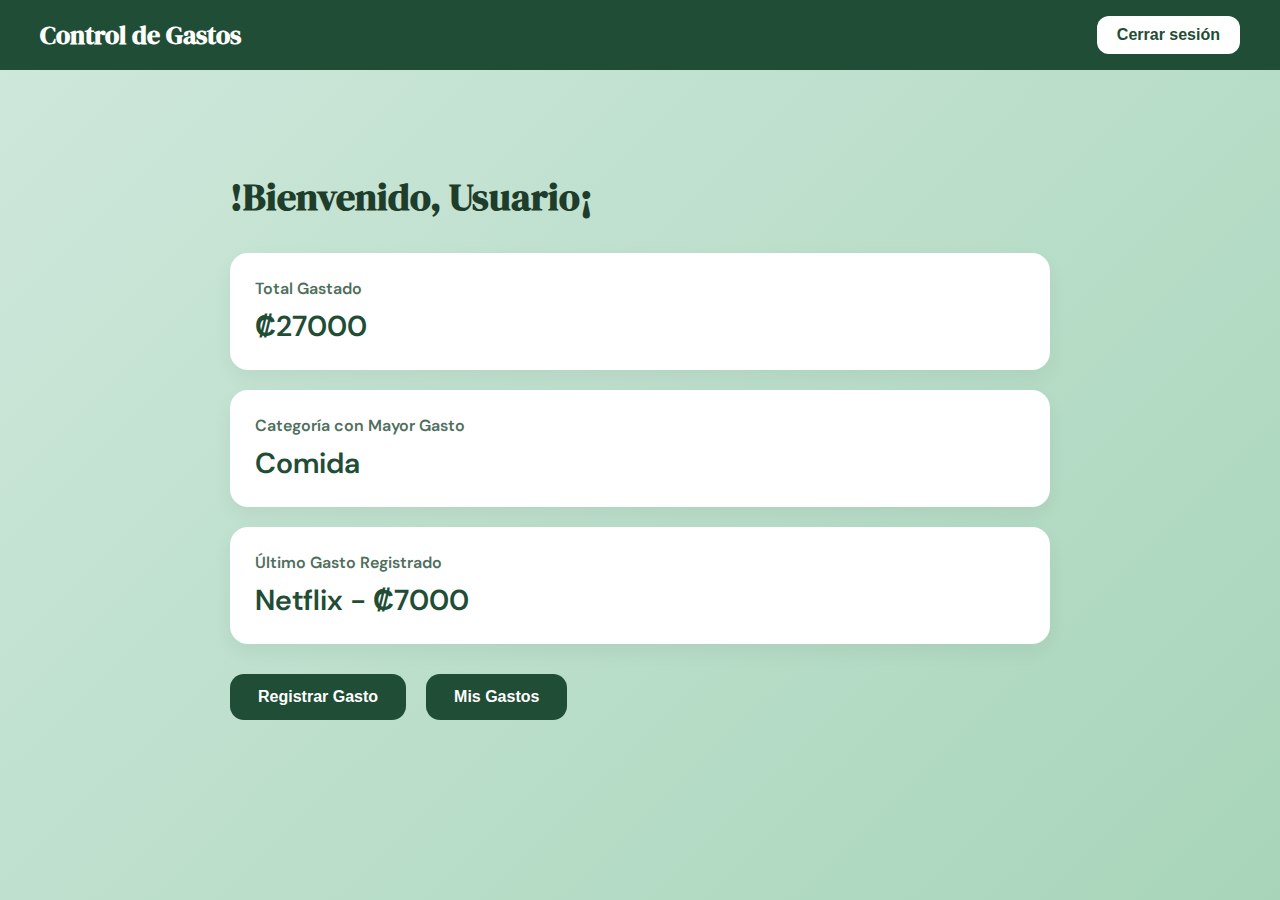
<file: ControlGastos.html>
<!DOCTYPE html>
<html lang="es">

<head>
    <meta charset="UTF-8">
    <title>Panel de Gastos</title>
    <link href="https://fonts.googleapis.com/css2?family=DM+Serif+Display&family=DM+Sans:wght@400;600&display=swap"
        rel="stylesheet">

    <link rel="stylesheet" href="stylesConGast.css">

</head>

<body>
    <header class="navbar">
        <h2>Control de Gastos</h2>
        <button class="logout-btn" onclick="cerrarSesion()">Cerrar sesión</button>
    </header>

    <div class="container">
        <h1>!Bienvenido,  <span id="nombreUsuario"></span>¡</h1>

        <div class="card">
            <h2>Total Gastado</h2>
            <p id="totalGastado">₡0</p>
        </div>

        <div class="card">
            <h2>Categoría con Mayor Gasto</h2>
            <p id="categoriaMayor">Ninguna</p>
        </div>

        <div class="card">
            <h2>Último Gasto Registrado</h2>
            <p id="ultimoGasto">Ninguno</p>
        </div>

        <div class="acciones">
            <button onclick="irRegistrar()">Registrar Gasto</button>
            <button onclick="irMisGastos()">Mis Gastos</button>
  
        </div>
    </div>

    <script src="ControlGastos.js"></script>
</body>

</html>
</file>
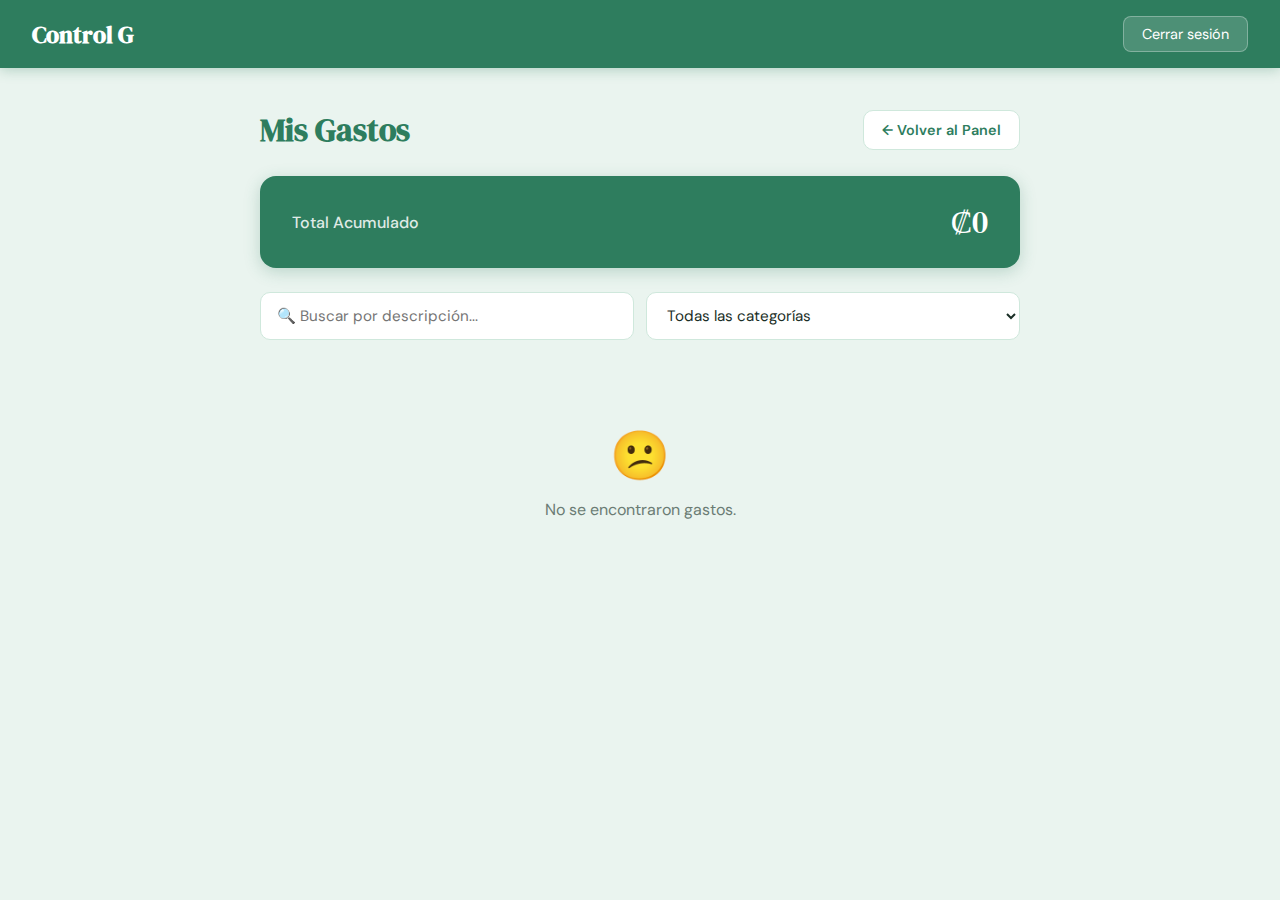
<file: MisGastos.html>
<!DOCTYPE html>
<html lang="es">
<head>
    <meta charset="UTF-8">
    <meta name="viewport" content="width=device-width, initial-scale=1.0">
    <title>Mis Gastos - Control G</title>
    <link href="https://fonts.googleapis.com/css2?family=DM+Serif+Display&family=DM+Sans:wght@400;500;600&display=swap" rel="stylesheet">
    <link rel="stylesheet" href="MisGastos.css">
</head>
<body>

    <header class="navbar">
        <h2>Control G</h2>
        <button class="logout-btn" onclick="window.location.href='login.html'">Cerrar sesión</button>
    </header>

    <div class="container">

        <div class="top-bar">
            <h1>Mis Gastos</h1>
            <button class="btn-volver" onclick="window.location.href='ControlGastos.html'">← Volver al Panel</button>
        </div>

        <div class="card-total">
            <span class="label-total">Total Acumulado</span>
            <span id="totalAcumulado" class="monto-total">₡0</span>
        </div>

        <div class="filtros">
            <input type="text" id="buscador" placeholder="🔍 Buscar por descripción..." oninput="filtrar()">
            <select id="filtroCategoria" onchange="filtrar()">
                <option value="">Todas las categorías</option>
                <option value="Comida">Comida</option>
                <option value="Transporte">Transporte</option>
                <option value="Entretenimiento">Entretenimiento</option>
                <option value="Servicios">Servicios</option>
                <option value="Otros">Otros</option>
            </select>
        </div>

        <div id="listaGastos" class="lista-gastos">
        </div>

        <div id="mensajeVacio" class="mensaje-vacio" style="display:none;">
            <span>😕</span>
            <p>No se encontraron gastos.</p>
        </div>

    </div>

    <script src="ControlGastos.js"></script>
    <script src="MisGastos.js"></script>
</body>
</html>
</file>
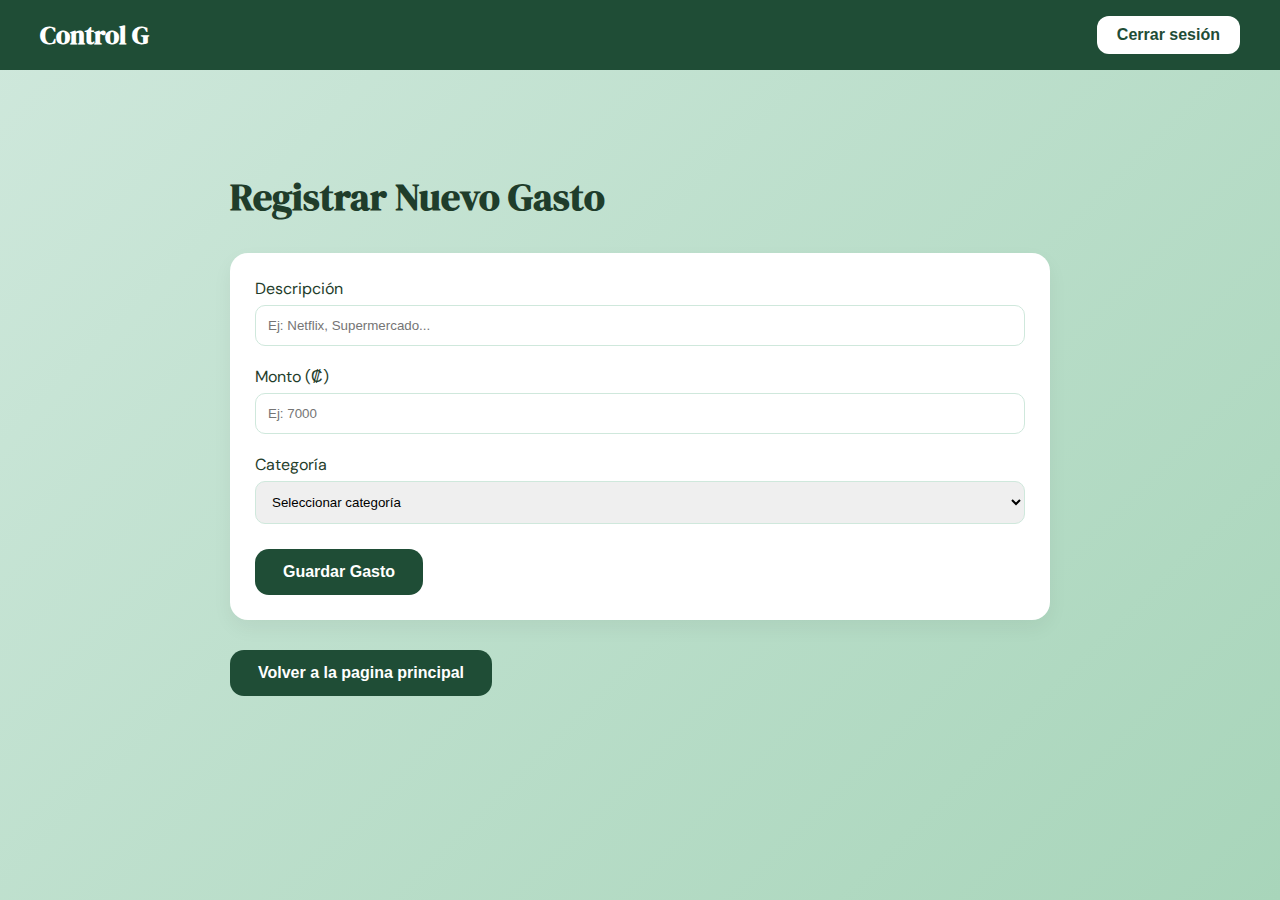
<file: RegistroGasto.html>
<!DOCTYPE html>
<html lang="es">
<head>
    <meta charset="UTF-8">
    <title>Registrar Gasto - Control G</title>
    <link href="https://fonts.googleapis.com/css2?family=DM+Serif+Display&family=DM+Sans:wght@400;600&display=swap" rel="stylesheet">
    <link rel="stylesheet" href="stylesConGast.css">
</head>
<body>

    <div class="navbar">
        <h2>Control G</h2>
        <button class="logout-btn">Cerrar sesión</button>
    </div>

    <div class="container">
        <h1>Registrar Nuevo Gasto</h1>

        <div class="card">
            <form id="form-gasto">

                <div style="margin-bottom: 20px;">
                    <label>Descripción</label>
                    <input type="text" id="descripcion" placeholder="Ej: Netflix, Supermercado..."
                        style="width:100%; padding:12px; border-radius:10px; border:1px solid #cfe8dc; margin-top:6px;">
                </div>

                <div style="margin-bottom: 20px;">
                    <label>Monto (₡)</label>
                    <input type="number" id="monto" placeholder="Ej: 7000"
                        style="width:100%; padding:12px; border-radius:10px; border:1px solid #cfe8dc; margin-top:6px;">
                </div>

                <div style="margin-bottom: 25px;">
                    <label>Categoría</label>
                    <select id="categoria"
                        style="width:100%; padding:12px; border-radius:10px; border:1px solid #cfe8dc; margin-top:6px;">
                        <option value="">Seleccionar categoría</option>
                        <option>Comida</option>
                        <option>Transporte</option>
                        <option>Entretenimiento</option>
                        <option>Servicios</option>
                        <option>Otros</option>
                    </select>
                </div>

                <button type="submit">Guardar Gasto</button>

            </form>
        </div>

        <div class="acciones">
            <button onclick="window.location.href='ControlGastos.html'">
                Volver a la pagina principal
            </button>
        </div>

    </div>

    <script src="ControlGastos.js"></script>
    <script src="RegistroGastos.js"></script>

</body>
</html>
</file>
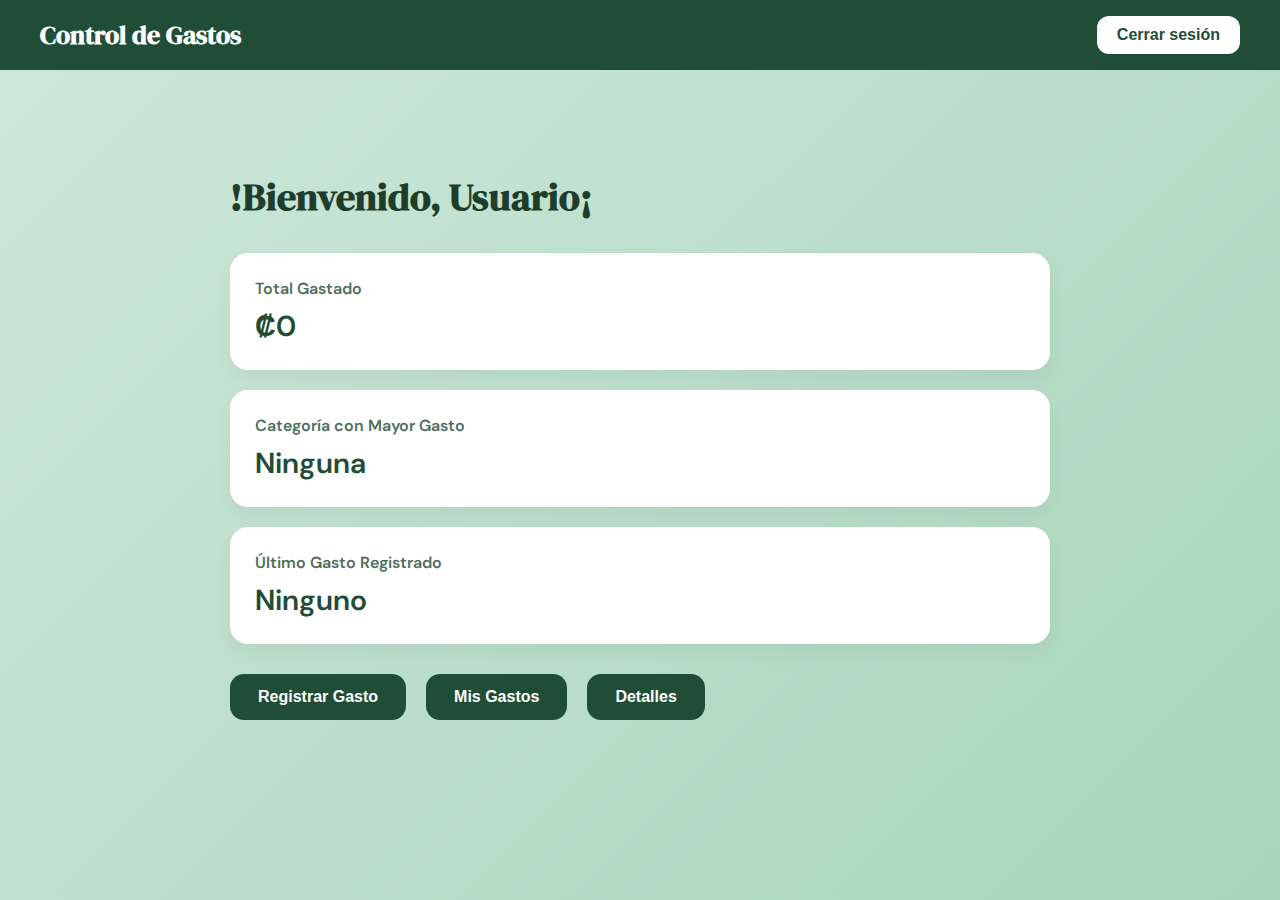
<file: html/ControlGastos.html>
<!DOCTYPE html>
<html lang="es">

<head>
    <meta charset="UTF-8">
    <title>Panel de Gastos</title>
    <link href="https://fonts.googleapis.com/css2?family=DM+Serif+Display&family=DM+Sans:wght@400;600&display=swap"
        rel="stylesheet">

    <link rel="stylesheet" href="../css/stylesConGast.css">

</head>

<body>
    <header class="navbar">
        <h2>Control de Gastos</h2>
        <button class="logout-btn" onclick="cerrarSesion()">Cerrar sesión</button>
    </header>

    <div class="container">
        <h1>!Bienvenido,  <span id="nombreUsuario"></span>¡</h1>

        <div class="card">
            <h2>Total Gastado</h2>
            <p id="totalGastado">₡0</p>
        </div>

        <div class="card">
            <h2>Categoría con Mayor Gasto</h2>
            <p id="categoriaMayor">Ninguna</p>
        </div>

        <div class="card">
            <h2>Último Gasto Registrado</h2>
            <p id="ultimoGasto">Ninguno</p>
        </div>

        <div class="acciones">
            <button onclick="irRegistrar()">Registrar Gasto</button>
            <button onclick="irMisGastos()">Mis Gastos</button>
            <button onclick="irDetalles()">Detalles</button>
  
        </div>
    </div>

    <script src="../js/ControlGastos.js"></script>
</body>

</html>
</file>
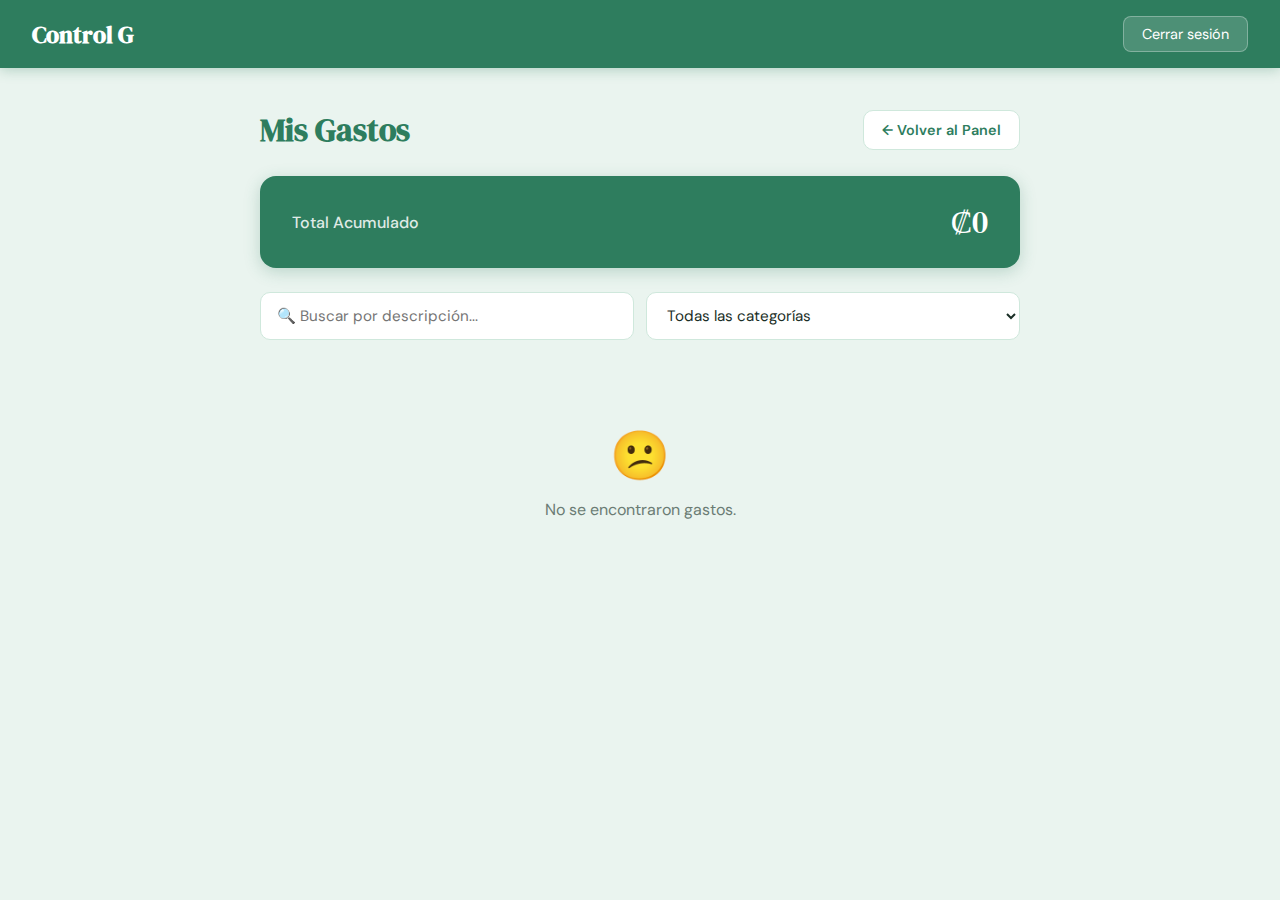
<file: html/MisGastos.html>
<!DOCTYPE html>
<html lang="es">
<head>
    <meta charset="UTF-8">
    <meta name="viewport" content="width=device-width, initial-scale=1.0">
    <title>Mis Gastos - Control G</title>
    <link href="https://fonts.googleapis.com/css2?family=DM+Serif+Display&family=DM+Sans:wght@400;500;600&display=swap" rel="stylesheet">
    <link rel="stylesheet" href="../css/MisGastos.css">
</head>
<body>

    <header class="navbar">
        <h2>Control G</h2>
        <button class="logout-btn" onclick="window.location.href='index.html'">Cerrar sesión</button>
    </header>

    <div class="container">

        <div class="top-bar">
            <h1>Mis Gastos</h1>
            <button class="btn-volver" onclick="window.location.href='ControlGastos.html'">← Volver al Panel</button>
        </div>

        <div class="card-total">
            <span class="label-total">Total Acumulado</span>
            <span id="totalAcumulado" class="monto-total">₡0</span>
        </div>

        <div class="filtros">
            <input type="text" id="buscador" placeholder="🔍 Buscar por descripción..." oninput="filtrar()">
            <select id="filtroCategoria" onchange="filtrar()">
                <option value="">Todas las categorías</option>
                <option value="Comida">Comida</option>
                <option value="Transporte">Transporte</option>
                <option value="Entretenimiento">Entretenimiento</option>
                <option value="Servicios">Servicios</option>
                <option value="Otros">Otros</option>
            </select>
        </div>

        <div id="listaGastos" class="lista-gastos">
        </div>

        <div id="mensajeVacio" class="mensaje-vacio" style="display:none;">
            <span>😕</span>
            <p>No se encontraron gastos.</p>
        </div>

    </div>

    <script src="../js/ControlGastos.js"></script>
    <script src="../js/MisGastos.js"></script>
</body>
</html>
</file>
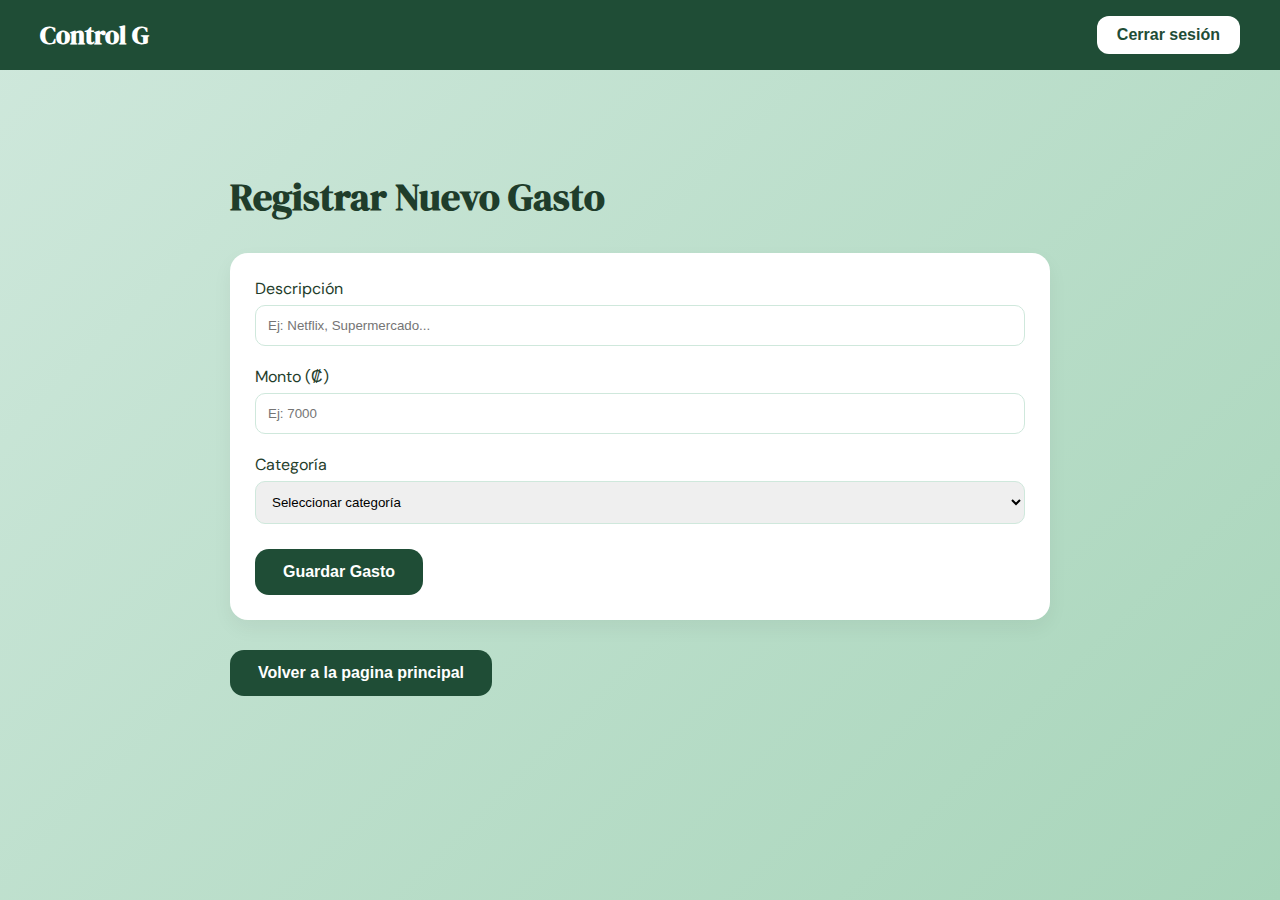
<file: html/RegistroGasto.html>
<!DOCTYPE html>
<html lang="es">
<head>
    <meta charset="UTF-8">
    <title>Registrar Gasto - Control G</title>
    <link href="https://fonts.googleapis.com/css2?family=DM+Serif+Display&family=DM+Sans:wght@400;600&display=swap" rel="stylesheet">
    <link rel="stylesheet" href="../css/stylesConGast.css">
</head>
<body>

    <div class="navbar">
        <h2>Control G</h2>
        <button class="logout-btn">Cerrar sesión</button>
    </div>

    <div class="container">
        <h1>Registrar Nuevo Gasto</h1>

        <div class="card">
            <form id="form-gasto">

                <div style="margin-bottom: 20px;">
                    <label>Descripción</label>
                    <input type="text" id="descripcion" placeholder="Ej: Netflix, Supermercado..."
                        style="width:100%; padding:12px; border-radius:10px; border:1px solid #cfe8dc; margin-top:6px;">
                </div>

                <div style="margin-bottom: 20px;">
                    <label>Monto (₡)</label>
                    <input type="number" id="monto" placeholder="Ej: 7000"
                        style="width:100%; padding:12px; border-radius:10px; border:1px solid #cfe8dc; margin-top:6px;">
                </div>

                <div style="margin-bottom: 25px;">
                    <label>Categoría</label>
                    <select id="categoria"
                        style="width:100%; padding:12px; border-radius:10px; border:1px solid #cfe8dc; margin-top:6px;">
                        <option value="">Seleccionar categoría</option>
                        <option>Comida</option>
                        <option>Transporte</option>
                        <option>Entretenimiento</option>
                        <option>Servicios</option>
                        <option>Otros</option>
                    </select>
                </div>

                <button type="submit">Guardar Gasto</button>

            </form>
        </div>

        <div class="acciones">
            <button onclick="window.location.href='ControlGastos.html'">
                Volver a la pagina principal
            </button>
        </div>

    </div>

    <script src="../js/ControlGastos.js"></script>
    <script src="../js/RegistroGastos.js"></script>

</body>
</html>
</file>
<file: stylesConGast.css>
* {
    margin: 0;
    padding: 0;
    box-sizing: border-box;
}

body {
    font-family: 'DM Sans', sans-serif;
    background: linear-gradient(135deg, #cfe8dc, #a8d5ba);
    min-height: 100vh;
    color: #1f3d2b;
}

/* NAVBAR */

.navbar {
    width: 100%;
    height: 70px;
    background-color: #1f4d36;
    display: flex;
    justify-content: space-between;
    align-items: center;
    padding: 0 40px;
}

.navbar h2 {
    font-family: 'DM Serif Display', serif;
    font-size: 1.6rem;
    color: white;
}

.logout-btn {
    background-color: #ffffff;
    color: #1f4d36;
    border: none;
    padding: 10px 20px;
    border-radius: 12px;
    font-weight: 600;
    cursor: pointer;
    transition: 0.2s ease;
}

.logout-btn:hover {
    background-color: #e6f2ec;
}

/* CONTENIDO */

.container {
    max-width: 900px;
    margin: 60px auto;
    padding: 40px;
}

h1 {
    font-family: 'DM Serif Display', serif;
    font-size: 2.4rem;
    margin-bottom: 30px;
}

.card {
    background: #ffffff;
    border-radius: 18px;
    padding: 25px;
    margin-bottom: 20px;
    box-shadow: 0 8px 20px rgba(0, 0, 0, 0.05);
    transition: 0.2s ease;
}

.card:hover {
    transform: translateY(-3px);
}

.card h2 {
    font-weight: 600;
    font-size: 1rem;
    color: #4f6f5d;
    margin-bottom: 8px;
}

.card p {
    font-size: 1.8rem;
    font-weight: 600;
    color: #1f4d36;
}

/* BOTONES PRINCIPALES */

.acciones {
    margin-top: 30px;
    display: flex;
    gap: 20px;
}

button {
    background-color: #1f4d36;
    color: white;
    border: none;
    padding: 14px 28px;
    border-radius: 14px;
    font-weight: 600;
    font-size: 1rem;
    cursor: pointer;
    transition: 0.2s ease;
}

button:hover {
    background-color: #163827;
    transform: translateY(-2px);
}
</file>
<file: MisGastos.css>
* {
    margin: 0;
    padding: 0;
    box-sizing: border-box;
}

:root {
    --verde: #2e7d5e;
    --verde-claro: #4caf87;
    --verde-bg: #eaf4ef;
    --verde-borde: #cfe8dc;
    --texto: #1a2e26;
    --gris: #6b7c74;
    --blanco: #ffffff;
    --rojo: #e05c5c;
}

body {
    font-family: 'DM Sans', sans-serif;
    background-color: var(--verde-bg);
    color: var(--texto);
    min-height: 100vh;
}

.navbar {
    background: var(--verde);
    color: white;
    padding: 16px 32px;
    display: flex;
    justify-content: space-between;
    align-items: center;
    box-shadow: 0 2px 12px rgba(46,125,94,0.3);
}

.navbar h2 {
    font-family: 'DM Serif Display', serif;
    font-size: 1.5rem;
}

.logout-btn {
    background: rgba(255,255,255,0.15);
    color: white;
    border: 1px solid rgba(255,255,255,0.3);
    padding: 8px 18px;
    border-radius: 8px;
    cursor: pointer;
    font-family: 'DM Sans', sans-serif;
    font-size: 0.9rem;
    transition: background 0.2s;
}

.logout-btn:hover {
    background: rgba(255,255,255,0.25);
}

.container {
    max-width: 800px;
    margin: 40px auto;
    padding: 0 20px;
}

.top-bar {
    display: flex;
    justify-content: space-between;
    align-items: center;
    margin-bottom: 24px;
}

.top-bar h1 {
    font-family: 'DM Serif Display', serif;
    font-size: 2rem;
    color: var(--verde);
}

.btn-volver {
    background: var(--blanco);
    color: var(--verde);
    border: 1px solid var(--verde-borde);
    padding: 10px 18px;
    border-radius: 10px;
    cursor: pointer;
    font-family: 'DM Sans', sans-serif;
    font-size: 0.9rem;
    font-weight: 600;
    transition: background 0.2s, transform 0.1s;
}

.btn-volver:hover {
    background: var(--verde-bg);
    transform: translateX(-2px);
}

.card-total {
    background: var(--verde);
    color: white;
    border-radius: 16px;
    padding: 24px 32px;
    display: flex;
    justify-content: space-between;
    align-items: center;
    margin-bottom: 24px;
    box-shadow: 0 4px 16px rgba(46,125,94,0.25);
}

.label-total {
    font-size: 1rem;
    opacity: 0.85;
    font-weight: 500;
}

.monto-total {
    font-family: 'DM Serif Display', serif;
    font-size: 2rem;
}


.filtros {
    display: flex;
    gap: 12px;
    margin-bottom: 24px;
    flex-wrap: wrap;
}

.filtros input,
.filtros select {
    flex: 1;
    min-width: 180px;
    padding: 12px 16px;
    border: 1px solid var(--verde-borde);
    border-radius: 10px;
    font-family: 'DM Sans', sans-serif;
    font-size: 0.95rem;
    background: var(--blanco);
    color: var(--texto);
    outline: none;
    transition: border-color 0.2s;
}

.filtros input:focus,
.filtros select:focus {
    border-color: var(--verde-claro);
}

.lista-gastos {
    display: flex;
    flex-direction: column;
    gap: 12px;
}

.item-gasto {
    background: var(--blanco);
    border: 1px solid var(--verde-borde);
    border-radius: 14px;
    padding: 18px 22px;
    display: flex;
    justify-content: space-between;
    align-items: center;
    box-shadow: 0 2px 8px rgba(0,0,0,0.04);
    transition: transform 0.15s, box-shadow 0.15s;
    animation: fadeIn 0.3s ease;
}

.item-gasto:hover {
    transform: translateY(-2px);
    box-shadow: 0 6px 16px rgba(46,125,94,0.12);
}

@keyframes fadeIn {
    from { opacity: 0; transform: translateY(6px); }
    to   { opacity: 1; transform: translateY(0); }
}

.info-gasto {
    display: flex;
    flex-direction: column;
    gap: 4px;
}

.descripcion-gasto {
    font-weight: 600;
    font-size: 1rem;
    color: var(--texto);
}

.meta-gasto {
    font-size: 0.82rem;
    color: var(--gris);
}

.derecha-gasto {
    display: flex;
    align-items: center;
    gap: 16px;
}

.monto-gasto {
    font-family: 'DM Serif Display', serif;
    font-size: 1.2rem;
    color: var(--verde);
    white-space: nowrap;
}

.badge-categoria {
    font-size: 0.75rem;
    font-weight: 600;
    padding: 4px 10px;
    border-radius: 20px;
    background: var(--verde-bg);
    color: var(--verde);
    border: 1px solid var(--verde-borde);
    white-space: nowrap;
}

.btn-eliminar {
    background: none;
    border: none;
    color: var(--rojo);
    font-size: 1.1rem;
    cursor: pointer;
    padding: 4px 8px;
    border-radius: 8px;
    transition: background 0.2s;
}

.btn-eliminar:hover {
    background: #fdeaea;
}

.mensaje-vacio {
    text-align: center;
    padding: 60px 20px;
    color: var(--gris);
}

.mensaje-vacio span {
    font-size: 3rem;
    display: block;
    margin-bottom: 12px;
}

.mensaje-vacio p {
    font-size: 1rem;
}
</file>
<file: css/stylesConGast.css>
* {
    margin: 0;
    padding: 0;
    box-sizing: border-box;
}

body {
    font-family: 'DM Sans', sans-serif;
    background: linear-gradient(135deg, #cfe8dc, #a8d5ba);
    min-height: 100vh;
    color: #1f3d2b;
}

/* NAVBAR */

.navbar {
    width: 100%;
    height: 70px;
    background-color: #1f4d36;
    display: flex;
    justify-content: space-between;
    align-items: center;
    padding: 0 40px;
}

.navbar h2 {
    font-family: 'DM Serif Display', serif;
    font-size: 1.6rem;
    color: white;
}

.logout-btn {
    background-color: #ffffff;
    color: #1f4d36;
    border: none;
    padding: 10px 20px;
    border-radius: 12px;
    font-weight: 600;
    cursor: pointer;
    transition: 0.2s ease;
}

.logout-btn:hover {
    background-color: #e6f2ec;
}

/* CONTENIDO */

.container {
    max-width: 900px;
    margin: 60px auto;
    padding: 40px;
}

h1 {
    font-family: 'DM Serif Display', serif;
    font-size: 2.4rem;
    margin-bottom: 30px;
}

.card {
    background: #ffffff;
    border-radius: 18px;
    padding: 25px;
    margin-bottom: 20px;
    box-shadow: 0 8px 20px rgba(0, 0, 0, 0.05);
    transition: 0.2s ease;
}

.card:hover {
    transform: translateY(-3px);
}

.card h2 {
    font-weight: 600;
    font-size: 1rem;
    color: #4f6f5d;
    margin-bottom: 8px;
}

.card p {
    font-size: 1.8rem;
    font-weight: 600;
    color: #1f4d36;
}

/* BOTONES PRINCIPALES */

.acciones {
    margin-top: 30px;
    display: flex;
    gap: 20px;
}

button {
    background-color: #1f4d36;
    color: white;
    border: none;
    padding: 14px 28px;
    border-radius: 14px;
    font-weight: 600;
    font-size: 1rem;
    cursor: pointer;
    transition: 0.2s ease;
}

button:hover {
    background-color: #163827;
    transform: translateY(-2px);
}
</file>
<file: css/MisGastos.css>
* {
    margin: 0;
    padding: 0;
    box-sizing: border-box;
}

:root {
    --verde: #2e7d5e;
    --verde-claro: #4caf87;
    --verde-bg: #eaf4ef;
    --verde-borde: #cfe8dc;
    --texto: #1a2e26;
    --gris: #6b7c74;
    --blanco: #ffffff;
    --rojo: #e05c5c;
}

body {
    font-family: 'DM Sans', sans-serif;
    background-color: var(--verde-bg);
    color: var(--texto);
    min-height: 100vh;
}

.navbar {
    background: var(--verde);
    color: white;
    padding: 16px 32px;
    display: flex;
    justify-content: space-between;
    align-items: center;
    box-shadow: 0 2px 12px rgba(46,125,94,0.3);
}

.navbar h2 {
    font-family: 'DM Serif Display', serif;
    font-size: 1.5rem;
}

.logout-btn {
    background: rgba(255,255,255,0.15);
    color: white;
    border: 1px solid rgba(255,255,255,0.3);
    padding: 8px 18px;
    border-radius: 8px;
    cursor: pointer;
    font-family: 'DM Sans', sans-serif;
    font-size: 0.9rem;
    transition: background 0.2s;
}

.logout-btn:hover {
    background: rgba(255,255,255,0.25);
}

.container {
    max-width: 800px;
    margin: 40px auto;
    padding: 0 20px;
}

.top-bar {
    display: flex;
    justify-content: space-between;
    align-items: center;
    margin-bottom: 24px;
}

.top-bar h1 {
    font-family: 'DM Serif Display', serif;
    font-size: 2rem;
    color: var(--verde);
}

.btn-volver {
    background: var(--blanco);
    color: var(--verde);
    border: 1px solid var(--verde-borde);
    padding: 10px 18px;
    border-radius: 10px;
    cursor: pointer;
    font-family: 'DM Sans', sans-serif;
    font-size: 0.9rem;
    font-weight: 600;
    transition: background 0.2s, transform 0.1s;
}

.btn-volver:hover {
    background: var(--verde-bg);
    transform: translateX(-2px);
}

.card-total {
    background: var(--verde);
    color: white;
    border-radius: 16px;
    padding: 24px 32px;
    display: flex;
    justify-content: space-between;
    align-items: center;
    margin-bottom: 24px;
    box-shadow: 0 4px 16px rgba(46,125,94,0.25);
}

.label-total {
    font-size: 1rem;
    opacity: 0.85;
    font-weight: 500;
}

.monto-total {
    font-family: 'DM Serif Display', serif;
    font-size: 2rem;
}


.filtros {
    display: flex;
    gap: 12px;
    margin-bottom: 24px;
    flex-wrap: wrap;
}

.filtros input,
.filtros select {
    flex: 1;
    min-width: 180px;
    padding: 12px 16px;
    border: 1px solid var(--verde-borde);
    border-radius: 10px;
    font-family: 'DM Sans', sans-serif;
    font-size: 0.95rem;
    background: var(--blanco);
    color: var(--texto);
    outline: none;
    transition: border-color 0.2s;
}

.filtros input:focus,
.filtros select:focus {
    border-color: var(--verde-claro);
}

.lista-gastos {
    display: flex;
    flex-direction: column;
    gap: 12px;
}

.item-gasto {
    background: var(--blanco);
    border: 1px solid var(--verde-borde);
    border-radius: 14px;
    padding: 18px 22px;
    display: flex;
    justify-content: space-between;
    align-items: center;
    box-shadow: 0 2px 8px rgba(0,0,0,0.04);
    transition: transform 0.15s, box-shadow 0.15s;
    animation: fadeIn 0.3s ease;
}

.item-gasto:hover {
    transform: translateY(-2px);
    box-shadow: 0 6px 16px rgba(46,125,94,0.12);
}

@keyframes fadeIn {
    from { opacity: 0; transform: translateY(6px); }
    to   { opacity: 1; transform: translateY(0); }
}

.info-gasto {
    display: flex;
    flex-direction: column;
    gap: 4px;
}

.descripcion-gasto {
    font-weight: 600;
    font-size: 1rem;
    color: var(--texto);
}

.meta-gasto {
    font-size: 0.82rem;
    color: var(--gris);
}

.derecha-gasto {
    display: flex;
    align-items: center;
    gap: 16px;
}

.monto-gasto {
    font-family: 'DM Serif Display', serif;
    font-size: 1.2rem;
    color: var(--verde);
    white-space: nowrap;
}

.badge-categoria {
    font-size: 0.75rem;
    font-weight: 600;
    padding: 4px 10px;
    border-radius: 20px;
    background: var(--verde-bg);
    color: var(--verde);
    border: 1px solid var(--verde-borde);
    white-space: nowrap;
}

.btn-eliminar {
    background: none;
    border: none;
    color: var(--rojo);
    font-size: 1.1rem;
    cursor: pointer;
    padding: 4px 8px;
    border-radius: 8px;
    transition: background 0.2s;
}

.btn-eliminar:hover {
    background: #fdeaea;
}

.mensaje-vacio {
    text-align: center;
    padding: 60px 20px;
    color: var(--gris);
}

.mensaje-vacio span {
    font-size: 3rem;
    display: block;
    margin-bottom: 12px;
}

.mensaje-vacio p {
    font-size: 1rem;
}
</file>
